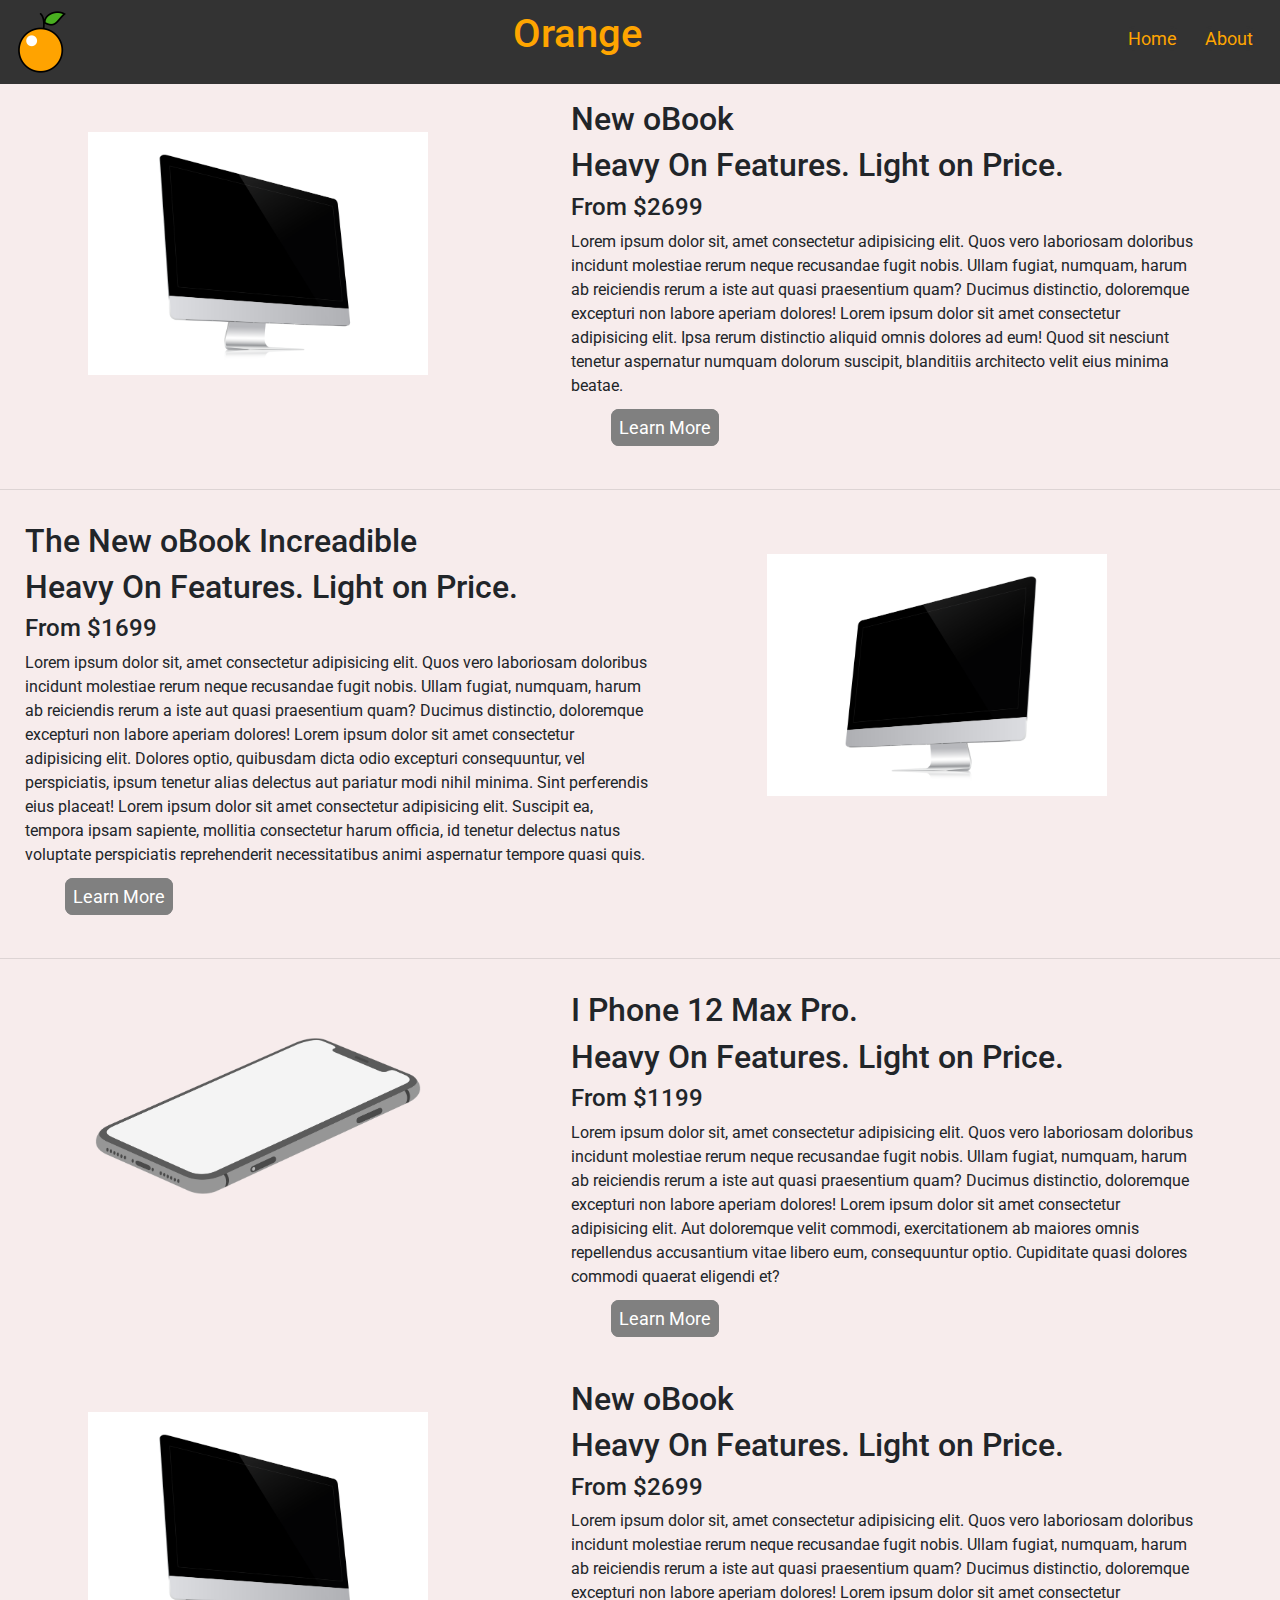
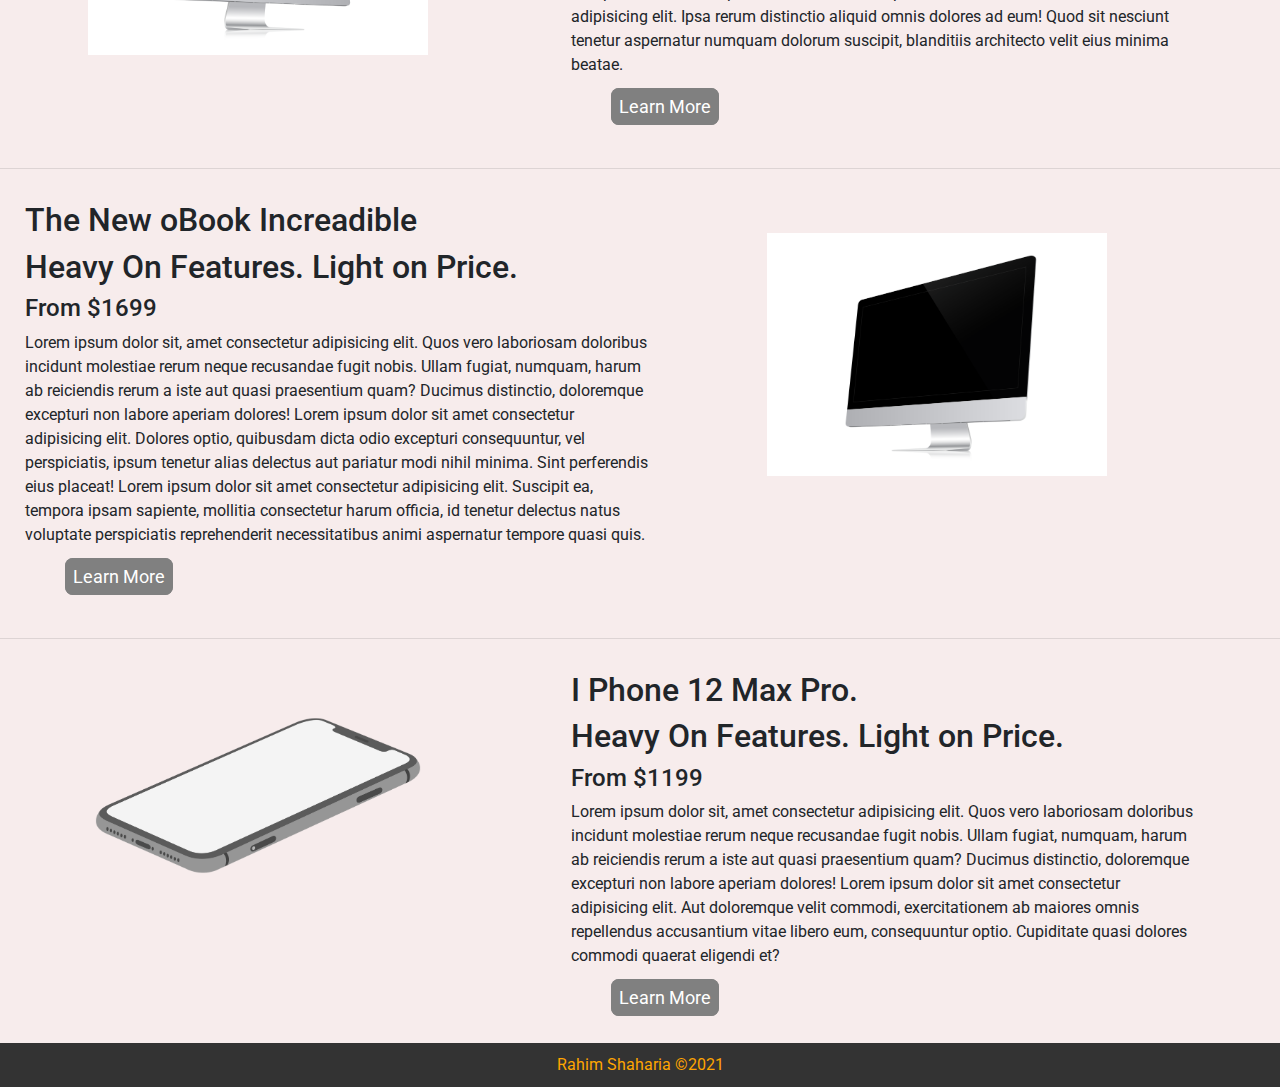
<file: index.html>
<!DOCTYPE html>
<html lang="en">
<head>
    <meta charset="UTF-8">
    <meta http-equiv="X-UA-Compatible" content="IE=edge">
    <meta name="viewport" content="width=device-width, initial-scale=1.0">
    <title>orane</title>
    <link rel="stylesheet" href="style.css">
    <link rel="preconnect" href="https://fonts.gstatic.com">
<link href="https://fonts.googleapis.com/css2?family=Roboto:wght@500&display=swap" rel="stylesheet">
<link rel="stylesheet" href="https://maxcdn.bootstrapcdn.com/bootstrap/4.0.0/css/bootstrap.min.css" integrity="sha384-Gn5384xqQ1aoWXA+058RXPxPg6fy4IWvTNh0E263XmFcJlSAwiGgFAW/dAiS6JXm" crossorigin="anonymous">
</head>
<body>
    <header class="header">
<img src="orange.png" alt="orange">
        <h1>Orange</h1>
        <nav>
            <ul>
                <li><a href="file:///C:/Users/Hp/Desktop/Udemy%20course%201%20build%20your%20first%20website/index.html">Home</a></li>
                <li><a href="about.html">About</a></li>
            </ul>
        </nav>
    </header>
    <main class="main">
        <section>
            <article>
                        <div class="row">
                            <div class="col-lg-5 text-center mt-5"><img src="imac.png" alt="imac image" width="340px"></div>
                            <div class="col-lg-6 p-3 ml-4"><h2 class="title">New oBook</h2>
                                <h2>Heavy On Features. Light on Price.</h2>
                                <h4 class="title">From $2699</h4>
                                <p>Lorem ipsum dolor sit, amet consectetur adipisicing elit. Quos vero laboriosam doloribus incidunt molestiae rerum neque recusandae fugit nobis. Ullam fugiat, numquam, harum ab reiciendis rerum a iste aut quasi praesentium quam? Ducimus distinctio, doloremque excepturi non labore aperiam dolores! Lorem ipsum dolor sit amet consectetur adipisicing elit. Ipsa rerum distinctio aliquid omnis dolores ad eum! Quod sit nesciunt tenetur aspernatur numquam dolorum suscipit, blanditiis architecto velit eius minima beatae.
                                </p>
                                <nav>
                                    <ul>
                                        <li><a href="secondproduct.html">Learn More </a></li>
                                    </ul>
                                </nav></div>
                        </div>
                    </article>
                </section>
                <hr>
                <section>
                <article>
                    <div class="row">
                <div class="col-lg-6 p-3 ml-4"><h2 class="title">The New oBook Increadible</h2>
                    <h2>Heavy On Features. Light on Price.</h2>
                    <h4 class="title">From $1699</h4>
                    <p class="">Lorem ipsum dolor sit, amet consectetur adipisicing elit. Quos vero laboriosam doloribus incidunt molestiae rerum neque recusandae fugit nobis. Ullam fugiat, numquam, harum ab reiciendis rerum a iste aut quasi praesentium quam? Ducimus distinctio, doloremque excepturi non labore aperiam dolores! Lorem ipsum dolor sit amet consectetur adipisicing elit. Dolores optio, quibusdam dicta odio excepturi consequuntur, vel perspiciatis, ipsum tenetur alias delectus aut pariatur modi nihil minima. Sint perferendis eius placeat! Lorem ipsum dolor sit amet consectetur adipisicing elit. Suscipit ea, tempora ipsam sapiente, mollitia consectetur harum officia, id tenetur delectus natus voluptate perspiciatis reprehenderit necessitatibus animi aspernatur tempore quasi quis.
                    </p>
                    <nav>
                        <ul>
                            <li><a href="firstproduct.html">Learn More</a></li>
                        </ul>
                    </nav></div>
                    <div class="col-lg-5 text-center mt-5"><img src="omac.png" alt="Imac image" width="340px">
                </div>
            </div>
        </article>
    </section>
    <hr>
    <section>
        <article>
            <div class="row">
                <div class="col-lg-5 text-center mt-5"><img src="iphone.png" alt="Iphone image image" width="340px"></div>

                <div class="col-lg-6 p-3 ml-4"><h2 class="title">I Phone 12 Max Pro.</h2>
                    <h2>Heavy On Features. Light on Price.</h2>
                    <h4 class="title">From $1199</h4>
                    <p class="">Lorem ipsum dolor sit, amet consectetur adipisicing elit. Quos vero laboriosam doloribus incidunt molestiae rerum neque recusandae fugit nobis. Ullam fugiat, numquam, harum ab reiciendis rerum a iste aut quasi praesentium quam? Ducimus distinctio, doloremque excepturi non labore aperiam dolores! Lorem ipsum dolor sit amet consectetur adipisicing elit. Aut doloremque velit commodi, exercitationem ab maiores omnis repellendus accusantium vitae libero eum, consequuntur optio. Cupiditate quasi dolores commodi quaerat eligendi et?
                    </p>
                    <nav>
                        <ul>
                            <li><a href="thirdproduct.html">Learn More</a></li>
                        </ul>
                    </nav></div>
            </div>
    </article>
    </section>
    <section>
            <article>
                        <div class="row">
                            <div class="col-lg-5 text-center mt-5"><img src="imac.png" alt="imac image" width="340px"></div>
                            <div class="col-lg-6 p-3 ml-4"><h2 class="title">New oBook</h2>
                                <h2>Heavy On Features. Light on Price.</h2>
                                <h4 class="title">From $2699</h4>
                                <p>Lorem ipsum dolor sit, amet consectetur adipisicing elit. Quos vero laboriosam doloribus incidunt molestiae rerum neque recusandae fugit nobis. Ullam fugiat, numquam, harum ab reiciendis rerum a iste aut quasi praesentium quam? Ducimus distinctio, doloremque excepturi non labore aperiam dolores! Lorem ipsum dolor sit amet consectetur adipisicing elit. Ipsa rerum distinctio aliquid omnis dolores ad eum! Quod sit nesciunt tenetur aspernatur numquam dolorum suscipit, blanditiis architecto velit eius minima beatae.
                                </p>
                                <nav>
                                    <ul>
                                        <li><a href="secondproduct.html">Learn More </a></li>
                                    </ul>
                                </nav></div>
                        </div>
                    </article>
                </section>
                <hr>
                <section>
                <article>
                    <div class="row">
                <div class="col-lg-6 p-3 ml-4"><h2 class="title">The New oBook Increadible</h2>
                    <h2>Heavy On Features. Light on Price.</h2>
                    <h4 class="title">From $1699</h4>
                    <p class="">Lorem ipsum dolor sit, amet consectetur adipisicing elit. Quos vero laboriosam doloribus incidunt molestiae rerum neque recusandae fugit nobis. Ullam fugiat, numquam, harum ab reiciendis rerum a iste aut quasi praesentium quam? Ducimus distinctio, doloremque excepturi non labore aperiam dolores! Lorem ipsum dolor sit amet consectetur adipisicing elit. Dolores optio, quibusdam dicta odio excepturi consequuntur, vel perspiciatis, ipsum tenetur alias delectus aut pariatur modi nihil minima. Sint perferendis eius placeat! Lorem ipsum dolor sit amet consectetur adipisicing elit. Suscipit ea, tempora ipsam sapiente, mollitia consectetur harum officia, id tenetur delectus natus voluptate perspiciatis reprehenderit necessitatibus animi aspernatur tempore quasi quis.
                    </p>
                    <nav>
                        <ul>
                            <li><a href="firstproduct.html">Learn More</a></li>
                        </ul>
                    </nav></div>
                    <div class="col-lg-5 text-center mt-5"><img src="omac.png" alt="Imac image" width="340px">
                </div>
            </div>
        </article>
    </section>
    <hr>
    <section>
        <article>
            <div class="row">
                <div class="col-lg-5 text-center mt-5"><img src="iphone.png" alt="Iphone image image" width="340px"></div>

                <div class="col-lg-6 p-3 ml-4"><h2 class="title">I Phone 12 Max Pro.</h2>
                    <h2>Heavy On Features. Light on Price.</h2>
                    <h4 class="title">From $1199</h4>
                    <p class="">Lorem ipsum dolor sit, amet consectetur adipisicing elit. Quos vero laboriosam doloribus incidunt molestiae rerum neque recusandae fugit nobis. Ullam fugiat, numquam, harum ab reiciendis rerum a iste aut quasi praesentium quam? Ducimus distinctio, doloremque excepturi non labore aperiam dolores! Lorem ipsum dolor sit amet consectetur adipisicing elit. Aut doloremque velit commodi, exercitationem ab maiores omnis repellendus accusantium vitae libero eum, consequuntur optio. Cupiditate quasi dolores commodi quaerat eligendi et?
                    </p>
                    <nav>
                        <ul>
                            <li><a href="thirdproduct.html">Learn More</a></li>
                        </ul>
                    </nav></div>
            </div>
    </article>
    </section>
</main>

    <footer class="foot">Rahim Shaharia &copy;2021  </footer>
    <script src="https://code.jquery.com/jquery-3.2.1.slim.min.js" integrity="sha384-KJ3o2DKtIkvYIK3UENzmM7KCkRr/rE9/Qpg6aAZGJwFDMVNA/GpGFF93hXpG5KkN" crossorigin="anonymous"></script>
    <script src="https://cdnjs.cloudflare.com/ajax/libs/popper.js/1.12.9/umd/popper.min.js" integrity="sha384-ApNbgh9B+Y1QKtv3Rn7W3mgPxhU9K/ScQsAP7hUibX39j7fakFPskvXusvfa0b4Q" crossorigin="anonymous"></script>
    <script src="https://maxcdn.bootstrapcdn.com/bootstrap/4.0.0/js/bootstrap.min.js" integrity="sha384-JZR6Spejh4U02d8jOt6vLEHfe/JQGiRRSQQxSfFWpi1MquVdAyjUar5+76PVCmYl" crossorigin="anonymous"></script>
</body>
</html>
</file>
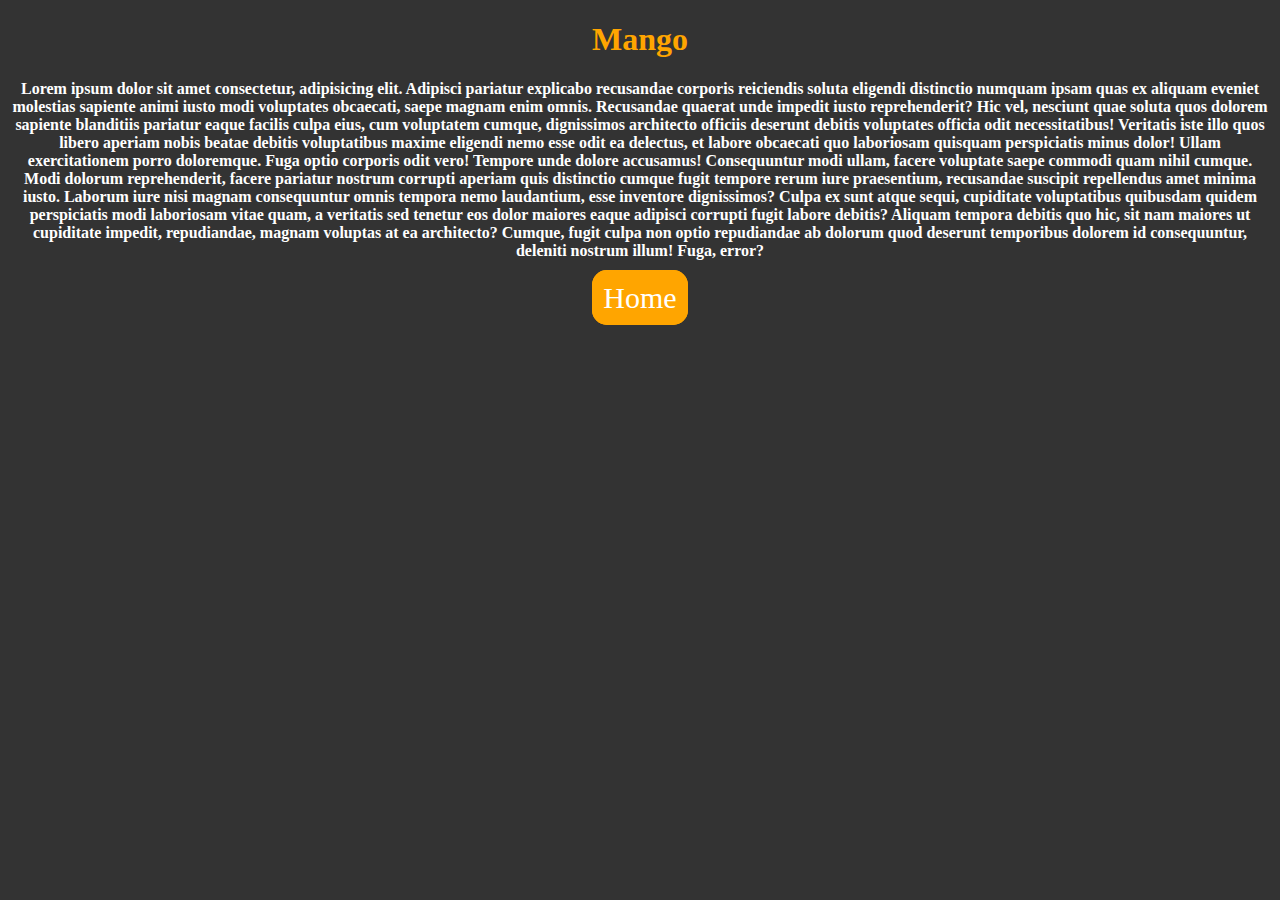
<file: about.html>
<!DOCTYPE html>
<html lang="en">
<head>
    <meta charset="UTF-8">
    <meta http-equiv="X-UA-Compatible" content="IE=edge">
    <meta name="viewport" content="width=device-width, initial-scale=1.0">
    <title>About</title>

    <style>
        body{
            background:#333;
            text-align: center;
            color: white;
        }
        h1{
            color: orange;
text-align: center;
        }
        a{
            text-decoration: none;
            color: ;
            font-size: 30px;
            color: ;
            padding: 7px;
            border: 4px solid orange;
            background:orange;
            border-radius: 15px;
            color: white;
        }
        a:hover{
            background-color: orangered;
            transition: 2s color;
            color: palegreen;
        }
    </style>
</head>
<body>
    <h1>Mango</h1>
    <h4>Lorem ipsum dolor sit amet consectetur, adipisicing elit. Adipisci pariatur explicabo recusandae corporis reiciendis soluta eligendi distinctio numquam ipsam quas ex aliquam eveniet molestias sapiente animi iusto modi voluptates obcaecati, saepe magnam enim omnis. Recusandae quaerat unde impedit iusto reprehenderit? Hic vel, nesciunt quae soluta quos dolorem sapiente blanditiis pariatur eaque facilis culpa eius, cum voluptatem cumque, dignissimos architecto officiis deserunt debitis voluptates officia odit necessitatibus! Veritatis iste illo quos libero aperiam nobis beatae debitis voluptatibus maxime eligendi nemo esse odit ea delectus, et labore obcaecati quo laboriosam quisquam perspiciatis minus dolor! Ullam exercitationem porro doloremque. Fuga optio corporis odit vero! Tempore unde dolore accusamus! Consequuntur modi ullam, facere voluptate saepe commodi quam nihil cumque. Modi dolorum reprehenderit, facere pariatur nostrum corrupti aperiam quis distinctio cumque fugit tempore rerum iure praesentium, recusandae suscipit repellendus amet minima iusto. Laborum iure nisi magnam consequuntur omnis tempora nemo laudantium, esse inventore dignissimos? Culpa ex sunt atque sequi, cupiditate voluptatibus quibusdam quidem perspiciatis modi laboriosam vitae quam, a veritatis sed tenetur eos dolor maiores eaque adipisci corrupti fugit labore debitis? Aliquam tempora debitis quo hic, sit nam maiores ut cupiditate impedit, repudiandae, magnam voluptas at ea architecto? Cumque, fugit culpa non optio repudiandae ab dolorum quod deserunt temporibus dolorem id consequuntur, deleniti nostrum illum! Fuga, error?</h4>
    <a href="index.html">Home</a>

</body>
</html>
</file>
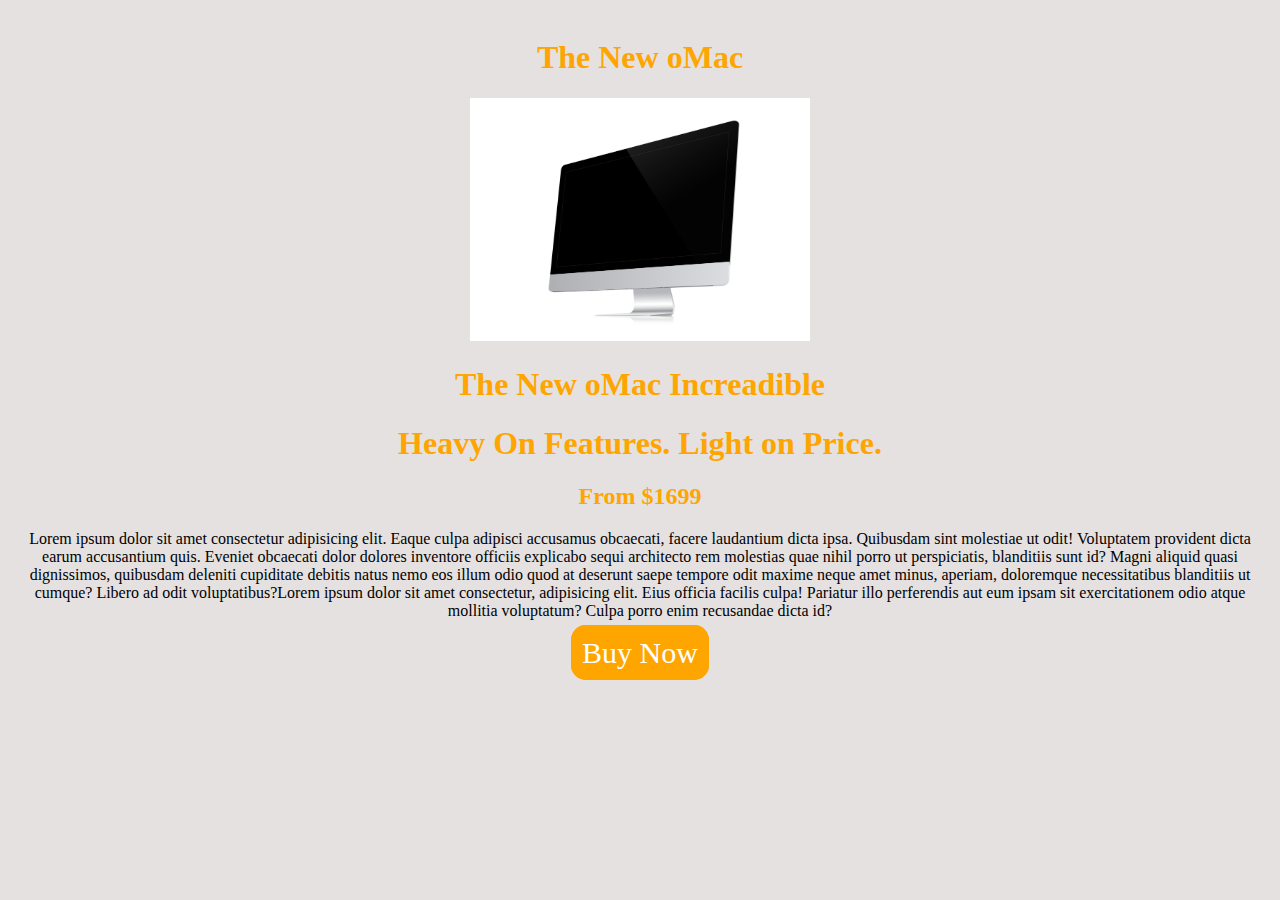
<file: firstproduct.html>
<!DOCTYPE html>
<html lang="en">
<head>
    <meta charset="UTF-8">
    <meta http-equiv="X-UA-Compatible" content="IE=edge">
    <meta name="viewport" content="width=device-width, initial-scale=1.0">
    <title>omac</title>
    <style>
        body{
            text-align: center;
            background-color:rgb(230, 225, 225);
            padding: 10px;
        }
        .omac{
            color: orange;
        }
        h1{
            color:orange;
        }
        h2{
            color: orange;
        }
        
        
        a{
            text-decoration: none;
            color: ;
            font-size: 30px;
            color: ;
            padding: 7px;
            border: 4px solid orange;
            background:orange;
            border-radius: 15px;
            color: white;
        }
        a:hover{
            background-color: orangered;
            transition: 2s color;
            color: palegreen;
        }
    </style>
</head>
<body>
    <h1 class="omac">The New oMac</h1>
    <img src="omac.png" alt="omac photo" width="340px">
    <h1>The New oMac Increadible</h1>
<h1>Heavy On Features. Light on Price.</h1>
<h2>From $1699</h2>
    <p>Lorem ipsum dolor sit amet consectetur adipisicing elit. Eaque culpa adipisci accusamus obcaecati, facere laudantium dicta ipsa. Quibusdam sint molestiae ut odit! Voluptatem provident dicta earum accusantium quis. Eveniet obcaecati dolor dolores inventore officiis explicabo sequi architecto rem molestias quae nihil porro ut perspiciatis, blanditiis sunt id? Magni aliquid quasi dignissimos, quibusdam deleniti cupiditate debitis natus nemo eos illum odio quod at deserunt saepe tempore odit maxime neque amet minus, aperiam, doloremque necessitatibus blanditiis ut cumque? Libero ad odit voluptatibus?Lorem ipsum dolor sit amet consectetur, adipisicing elit. Eius officia facilis culpa! Pariatur illo perferendis aut eum ipsam sit exercitationem odio atque mollitia voluptatum? Culpa porro enim recusandae dicta id?</p>
    <a href="payment.html">Buy Now</a>
</body>
</html>
</file>
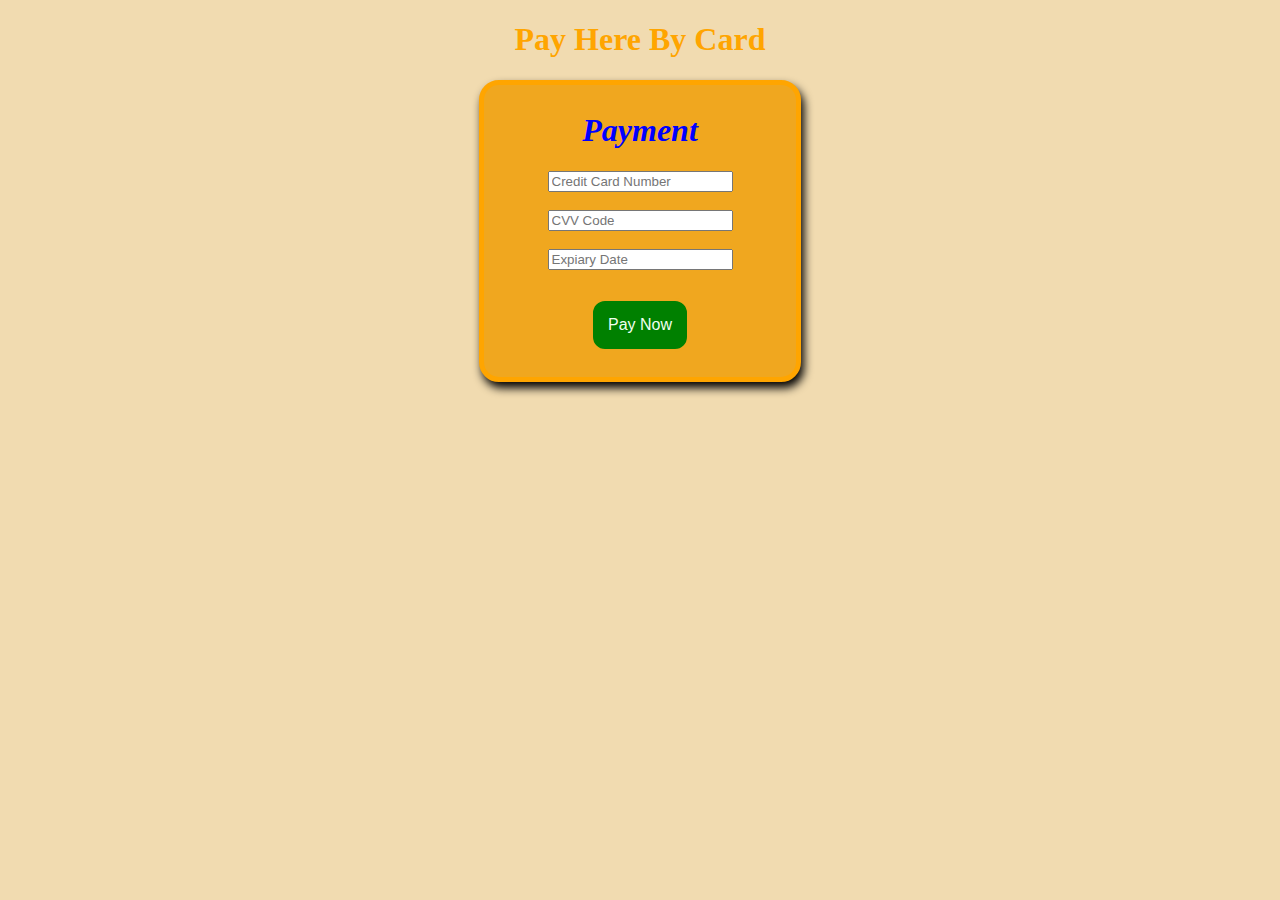
<file: payment.html>
<!DOCTYPE html>
<html lang="en">
<head>
    <meta charset="UTF-8">
    <meta http-equiv="X-UA-Compatible" content="IE=edge">
    <meta name="viewport" content="width=device-width, initial-scale=1.0">
    <title>payment</title>
    <style>
        body{
            color: orange;
            text-align: center;
            background:rgb(241, 219, 176);
        }
        .body card{
            text-align: center;
        }
        .card{
            box-shadow: 3px 6px 10px black;

            border: 5px solid orange;
            border-radius: 20px;
            padding: 6px;
margin: 0 auto;           
 width:300px;
            height: 280px;
            background:rgb(240, 167, 31);
        }
        .card h1{
            color: blue;
        }
       .pay{
           padding: 15px;
            background:green;
           border: 3px solid rgb(240, 167, 31); 
           border-radius:15px;
           margin-top:10px;
           font-size: medium;
           color: honeydew;
           
       }
       .pay:hover{
           background-color: greenyellow;
           color: orange;
           transition: 2s;
       }
    </style>
    
</head>
<body>
    <h1>Pay Here By Card</h1>
    <div class="card">
        <h1><i>Payment</i></h1>
        <form class="carddet"><input type="number" placeholder="Credit Card Number" required></form></br>
        <form class="carddet"><input type="number" placeholder="CVV Code" required></form></br>
        <form class="carddet"><input type="number" placeholder="Expiary Date" required></form></br>
       <a href="#"><input class="pay" type="submit" value="Pay Now"></a> 

    </div>
</body>
</html>
</file>
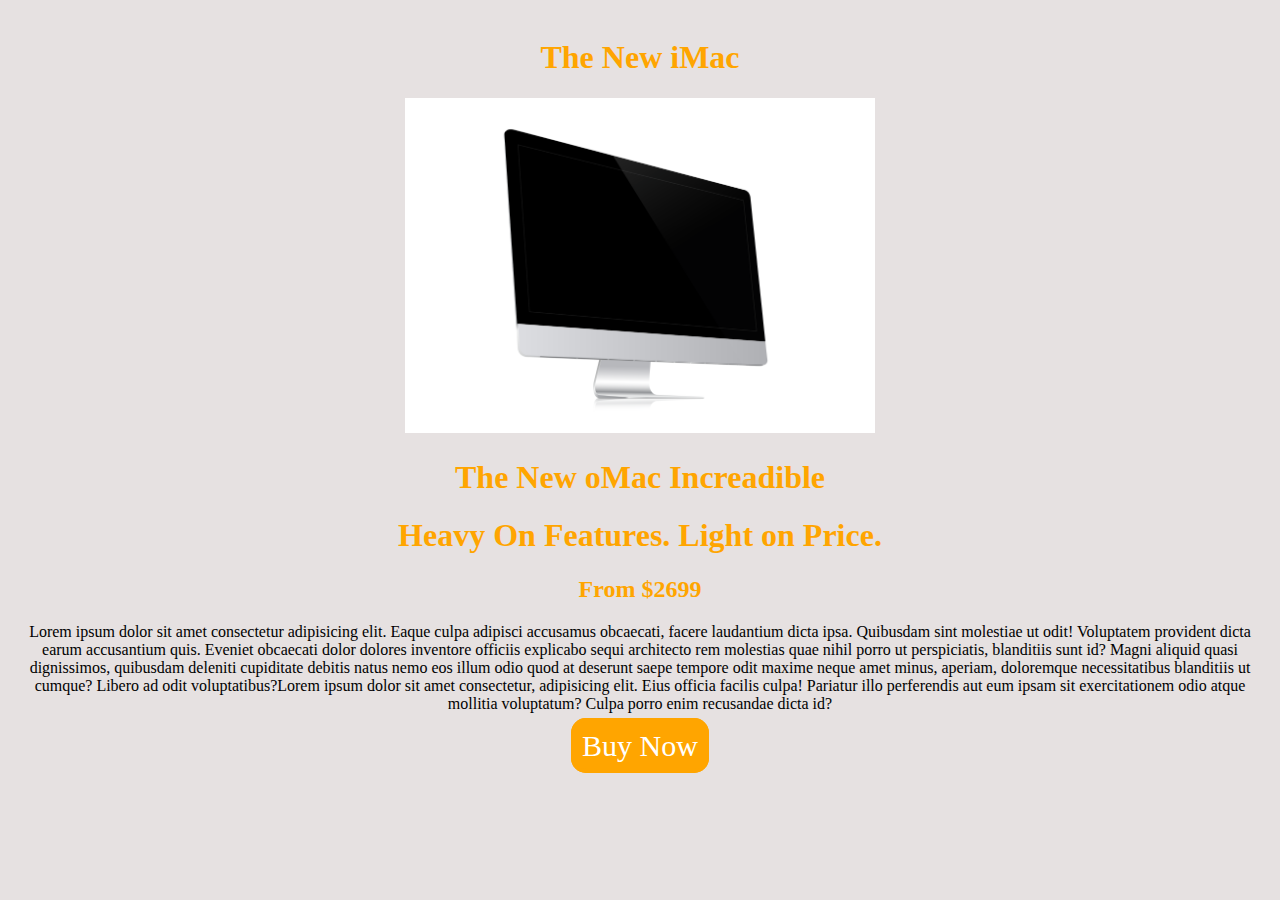
<file: secondproduct.html>
<!DOCTYPE html>
<html lang="en">
<head>
    <meta charset="UTF-8">
    <meta http-equiv="X-UA-Compatible" content="IE=edge">
    <meta name="viewport" content="width=device-width, initial-scale=1.0">
    <title>omac</title>
    <style>
        body{
            text-align: center;
            background-color:rgb(230, 225, 225);
            padding: 10px;
        }
        .omac{
            color: orange;
        }
        h1{
            color:orange;
        }
        h2{
            color: orange;
        }
        
        
        a{
            text-decoration: none;
            color: ;
            font-size: 30px;
            color: ;
            padding: 7px;
            border: 4px solid orange;
            background:orange;
            border-radius: 15px;
            color: white;
        }
        a:hover{
            background-color: orangered;
            transition: 2s color;
            color: palegreen;
        }
    </style>
</head>
<body>
    <h1 class="omac">The New iMac</h1>
    <img src="imac.png" alt="imac photo" width="470px">
    <h1>The New oMac Increadible</h1>
<h1>Heavy On Features. Light on Price.</h1>
<h2>From $2699</h2>
    <p>Lorem ipsum dolor sit amet consectetur adipisicing elit. Eaque culpa adipisci accusamus obcaecati, facere laudantium dicta ipsa. Quibusdam sint molestiae ut odit! Voluptatem provident dicta earum accusantium quis. Eveniet obcaecati dolor dolores inventore officiis explicabo sequi architecto rem molestias quae nihil porro ut perspiciatis, blanditiis sunt id? Magni aliquid quasi dignissimos, quibusdam deleniti cupiditate debitis natus nemo eos illum odio quod at deserunt saepe tempore odit maxime neque amet minus, aperiam, doloremque necessitatibus blanditiis ut cumque? Libero ad odit voluptatibus?Lorem ipsum dolor sit amet consectetur, adipisicing elit. Eius officia facilis culpa! Pariatur illo perferendis aut eum ipsam sit exercitationem odio atque mollitia voluptatum? Culpa porro enim recusandae dicta id?</p>
    <a href="payment.html">Buy Now</a>
</body>
</html>
</file>
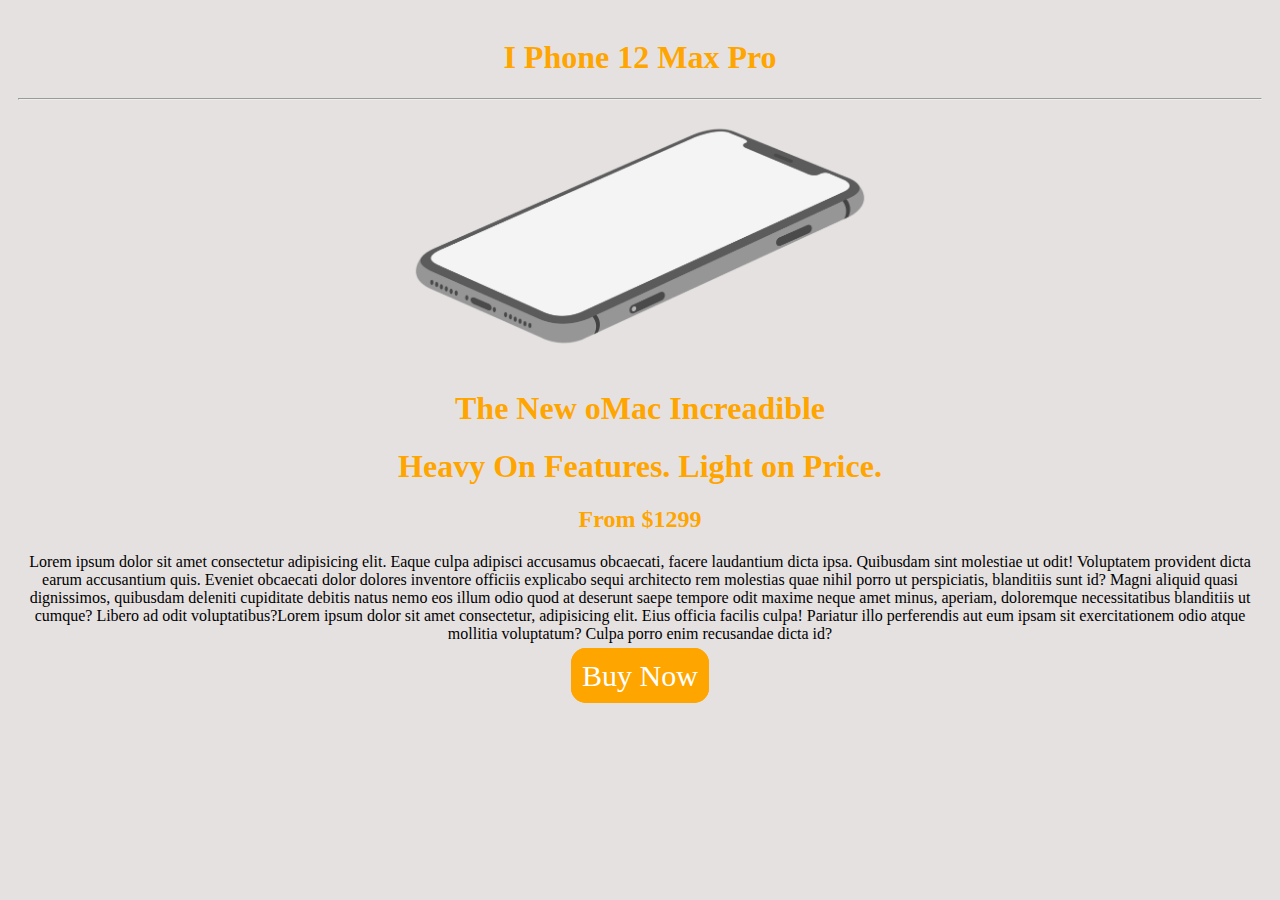
<file: thirdproduct.html>
<!DOCTYPE html>
<html lang="en">
<head>
    <meta charset="UTF-8">
    <meta http-equiv="X-UA-Compatible" content="IE=edge">
    <meta name="viewport" content="width=device-width, initial-scale=1.0">
    <title>omac</title>
    <style>
        body{
            text-align: center;
            background-color:rgb(230, 225, 225);
            padding: 10px;
        }
        .omac{
            color: orange;
        }
        h1{
            color:orange;
        }
        h2{
            color: orange;
        }
        
        
        a{
            text-decoration: none;
            color: ;
            font-size: 30px;
            color: ;
            padding: 7px;
            border: 4px solid orange;
            background:orange;
            border-radius: 15px;
            color: white;
        }
        a:hover{
            background-color: orangered;
            transition: 2s color;
            color: palegreen;
        }
    </style>
</head>
<body>
    <h1 class="omac">I Phone 12 Max Pro</h1>
    <hr>
    <img src="iphone.png" alt="iphone photo" width="470px">
    <h1>The New oMac Increadible</h1>
<h1>Heavy On Features. Light on Price.</h1>
<h2>From $1299</h2>
    <p>Lorem ipsum dolor sit amet consectetur adipisicing elit. Eaque culpa adipisci accusamus obcaecati, facere laudantium dicta ipsa. Quibusdam sint molestiae ut odit! Voluptatem provident dicta earum accusantium quis. Eveniet obcaecati dolor dolores inventore officiis explicabo sequi architecto rem molestias quae nihil porro ut perspiciatis, blanditiis sunt id? Magni aliquid quasi dignissimos, quibusdam deleniti cupiditate debitis natus nemo eos illum odio quod at deserunt saepe tempore odit maxime neque amet minus, aperiam, doloremque necessitatibus blanditiis ut cumque? Libero ad odit voluptatibus?Lorem ipsum dolor sit amet consectetur, adipisicing elit. Eius officia facilis culpa! Pariatur illo perferendis aut eum ipsam sit exercitationem odio atque mollitia voluptatum? Culpa porro enim recusandae dicta id?</p>
    <a href="payment.html">Buy Now</a>

</body>
</html>
</file>
<file: style.css>
/*Base style starts*/
body{
   
    font-family: 'Roboto', sans-serif;
}
/*header section style*/
.header{
    background:#333;
display: flex;
justify-content: space-between;
padding: 10px;
}
.header ul{
    margin-top: 15px;
}
.header ul li{
    display: inline;
    margin: 5px 5px;
;}
.header img{
    height: 64px;
    width: 64px;
}
.header ul li a{
    text-decoration: none;
    margin-top: auto;
    margin-right: 10px;
    font-size: large;
    color: ORANGE;
    border: 2px solid #333;
    border-radius: 9px;
    padding:0px;
}
.header ul li a:hover{
    color: WHITE;
    background:ORANGE;
    transition: color 1s;
}
.header h1{
    color: orange;
}
.foot{
    background-color: #333;
    text-align: center;
    color: orange;
    padding: 10px 0px;
}
body ul li{
    display: inline;
    margin-top: 10px;
}
section ul li a{
    text-decoration: none;
    border: 3px gray solid;
    border-radius: 8px;
    padding: 5px;
    background:gray;
    color: white;
    font-size: large;
}
section ul li a:hover{
    background:orange;
    transition: color 2s;
}
.main{
    background:rgb(247, 236, 236);
}
</file>
